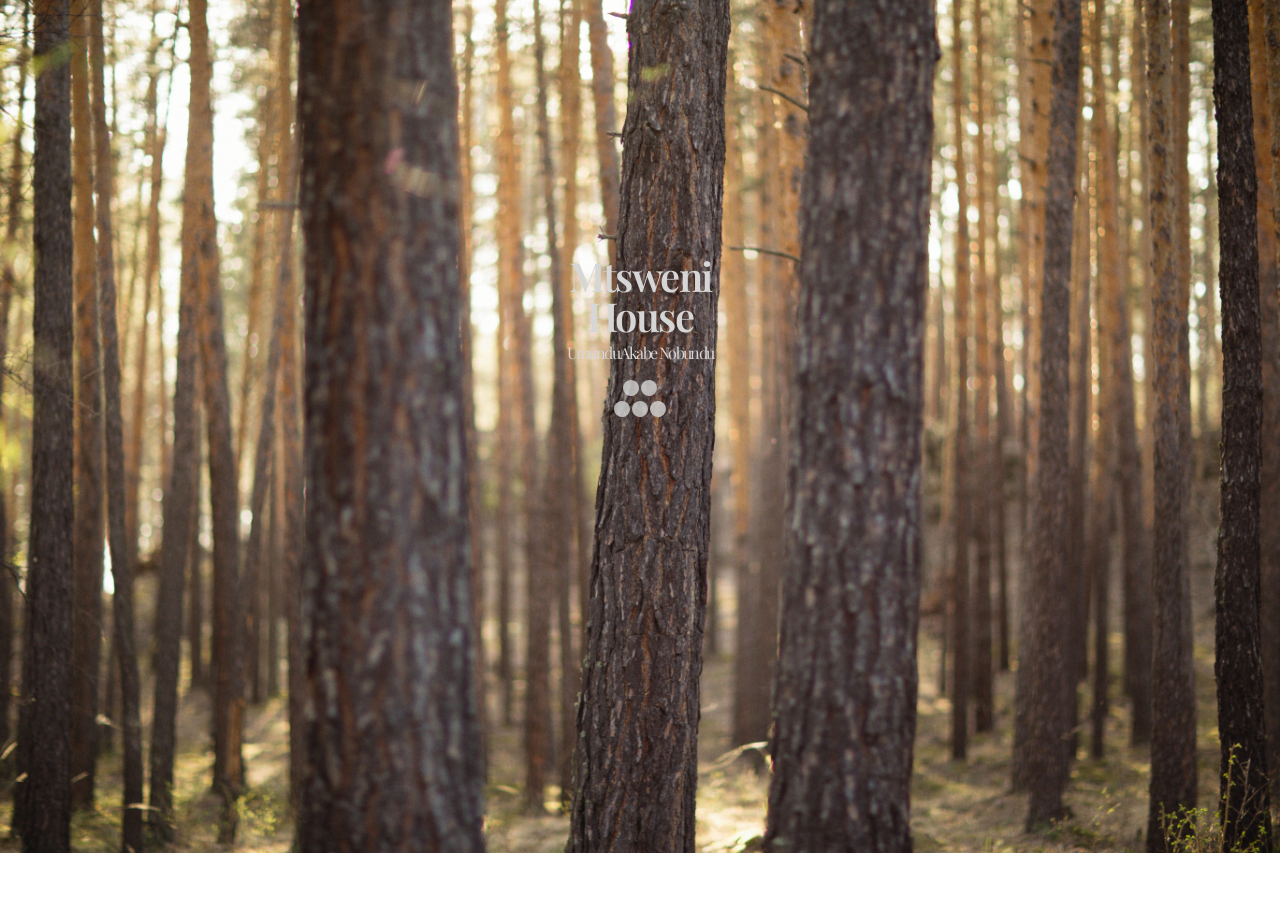
<file: index.html>
<!DOCTYPE html>
	<head>	<meta name="viewport" content="width=device-width, initial-scale=1.0">
			<meta charset="ISO-8859-1">
			<title>Home | Mtsweni House</title>
			<link rel="stylesheet"	href="mhpack/02css/00index.css"/>
			<link rel="stylesheet"	href="mhpack/02css/001indexanimation.css"/>
			</head>

	<body>	<div class="mhindex">	
			<div class="mhindexnav">	</div>
			<div class="mhindexbody">	</div>
			<div class="mhindexfooter">	</div>
			</div>
	
			<script	src="mhpack/00hub/00hub01text.js">	</script>
			<script src="mhpack/00hub/00hub02links.js">	</script>
			<script src="mhpack/00hub/00index.js">	</script>

			</body>
			</html>
</file>
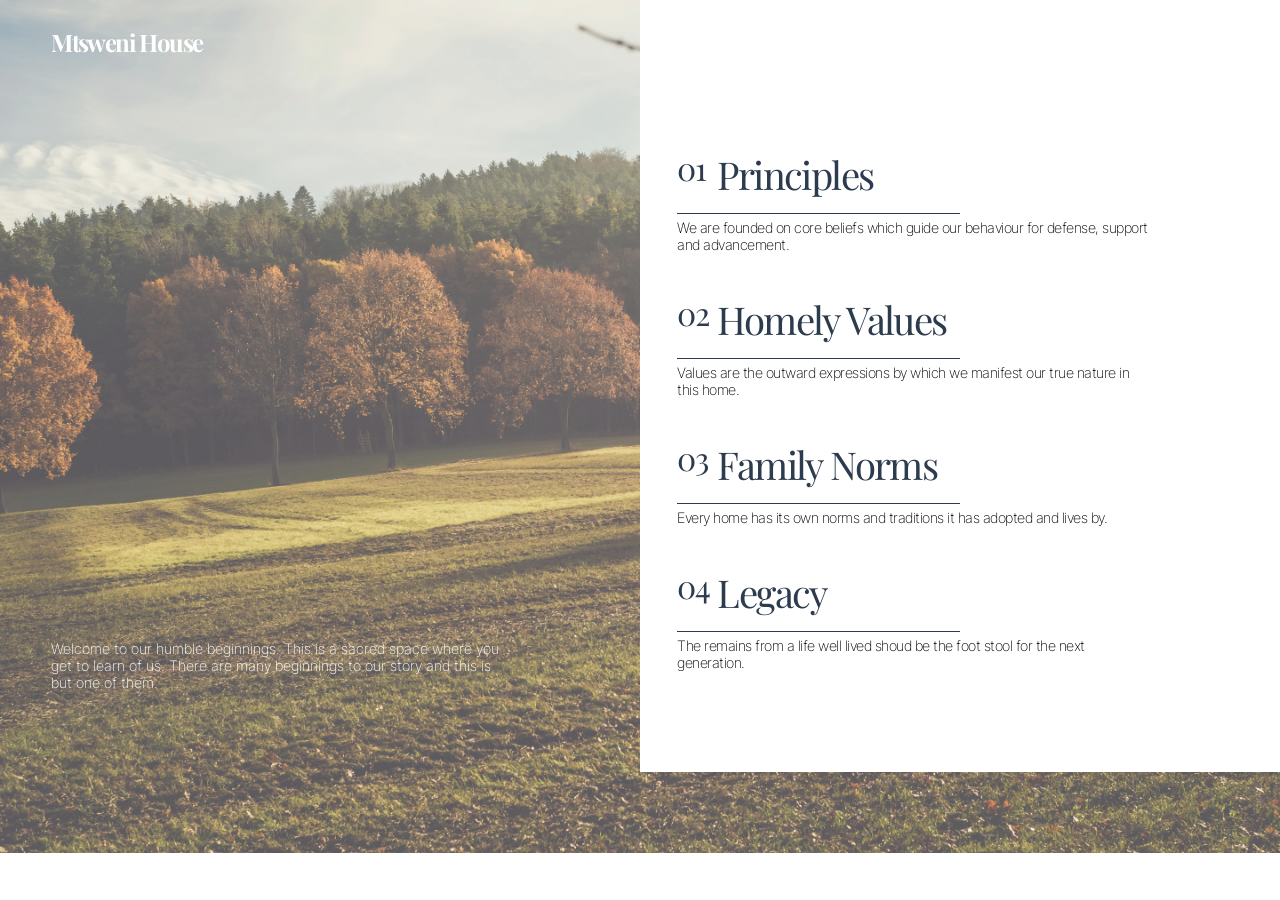
<file: mhpack/01html/01roots.html>
<!DOCTYPE html>
	<head>	<meta name="viewport" content="width=device-width, initial-scale=1.0">
			<meta charset="ISO-8859-1">
			<title>Roots | Mtsweni House</title>
			<link rel="stylesheet"	href="../02css/00index.css"/>
			<link rel="stylesheet"	href="../02css/01roots.css"/>
			</head>	

	<body>	<div class="mhindex">
			<div class="mhindexnav">	</div>
			<div class="mhrootsbody">	</div>
			<div class="mhindexfooter">	</div>
			</div>
		
			<script	src="../00hub/00hub01text.js">	</script>
			<script src="../00hub/00hub02links.js">	</script>
			<script src="../00hub/01roots.js">	</script>

			</body>
			</html>
</file>
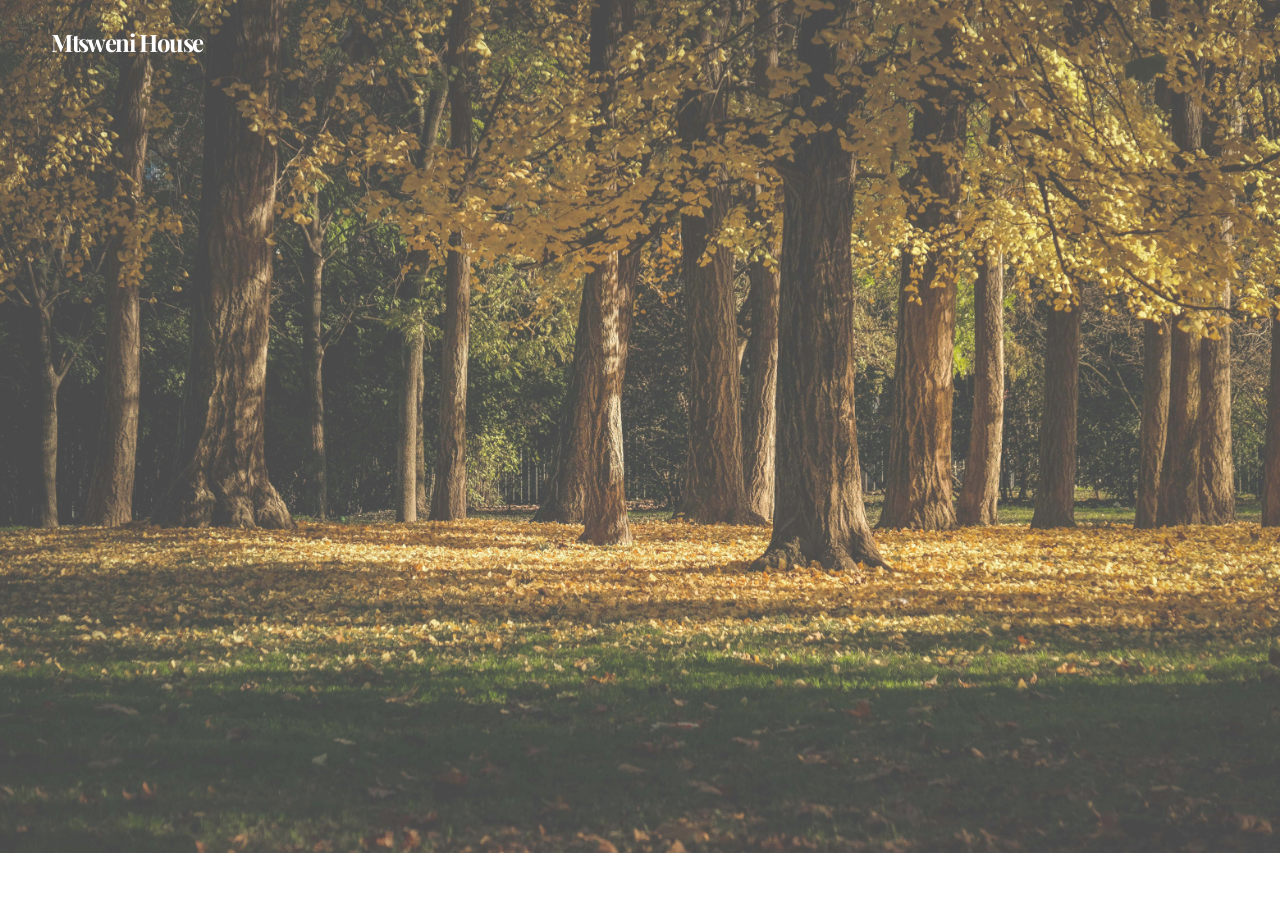
<file: mhpack/01html/02bole.html>
<!DOCTYPE html><html>
	<head>	<meta name="viewport" content="width=device-width, initial-scale=1.0">
			<meta charset="ISO-8859-1">
			<title>Bole | Mtsweni House</title>
			<link rel="stylesheet"	href="../02css/00index.css"/>
			<link rel="stylesheet"	href="../02css/02bole.css"/>
			</head>

	<body>	<div class="mhindex">	
			<div class="mhindexnav">	</div>
			<div class="mhbolebody">	</div>
			<div class="mhindexfooter">	</div>
			</div>
	
	<script	src="../00hub/00hub01text.js">	</script>
	<script src="../00hub/00hub02links.js">	</script>
	<script src="../00hub/02bole.js">	</script>

	</body>
	</html>
</file>
<file: mhpack/02css/00index.css>
@charset "ISO-8859-1";
@import url('https://fonts.googleapis.com/css2?family=Inter+Tight:ital,wght@0,100..900;1,100..900&display=swap');
@import url('https://fonts.googleapis.com/css2?family=Gabarito:wght@400..900&display=swap');
@import url('https://fonts.googleapis.com/css2?family=Nunito:ital,wght@0,200..1000;1,200..1000&display=swap');
@import url('https://fonts.googleapis.com/css2?family=Birthstone&display=swap');
@import url('https://fonts.googleapis.com/css2?family=Playfair+Display:ital,wght@0,400..900;1,400..900&display=swap');
@import url("https://cdn.jsdelivr.net/npm/bootstrap-icons@1.13.1/font/bootstrap-icons.min.css");

* {		margin:0;width:100%;transition:all .25s ease-in-out;overflow:hidden;text-decoration:none;list-style:none;box-sizing:border-box;
		font-family:"Playfair Display",serif;letter-spacing:-.1rem;}

h1 {	color:#2c3b4d;}

	@media (max-width: 1920px) and (min-width: 100px) {	}

	/* 00 PAGE --------------------------------------------------------------------------------------------------*/
	.mhindex {				position:relative;z-index:1;}
	.mhindexnav {			position:absolute;height:5%;z-index:5;}
	.mhindexbody {			position:absolute;height:100%;z-index:5;padding:10% 0 0 0;}
	.mhindexfooter {		position:absolute;height:100%;z-index:2;}
	/* 00 NAVIGATION --------------------------------------------------------------------------------------------------*/
	.indexnav01 {			padding:0 0;}
	/* 00 BODY --------------------------------------------------------------------------------------------------*/
	.indexbody00 {			padding:0 0 1rem 0;text-align:center;}
	.indexbody00 h1 {		font-size:2.5rem;line-height:100%;z-index:5;font-weight:600;color:#d6d6d6;}
	.indexbody00 p {		color:#d6d6d6;margin-top:.5%;}
	/*----*/
	.indexbody01 {			width:100%;padding:0 auto;text-align:center;z-index:5;}
	.indexbody01 a {		width:1rem;height:1rem;margin:0 auto;color:#d6d6d6;background-color:#d6d6d6;
							border-radius:50%;display:inline-block;opacity:80%;}
	.indexbody01 a:hover {	cursor:pointer;color:#a35139;background-color:#a35139;opacity:100%;}
	/*----*/
	.indexbody02 {			width:100%;padding:0 auto;text-align:center;z-index:5;}
	.indexbody02 a {		width:1rem;height:1rem;margin:0 auto;color:#d6d6d6;background-color:#d6d6d6;
							border-radius:50%;display:inline-block;opacity:80%;}
	.indexbody02 a:hover {	cursor:pointer;color:#a35139;background-color:#a35139;opacity:100%;}
	/* 00FOOTER --------------------------------------------------------------------------------------------------*/
	.indexfooter01 {		width:100%;}
	/* 00 BACKGROUND --------------------------------------------------------------------------------------------------*/
	.mhindex01 {			width:100%;height:100%;}
	.mhindex01 img {		width:100%;height:100%;opacity:100%;object-fit:fill;scale:1;}

/* 0000 RESPONSIVE 0000 ------------------------------------------------------------------------------------------------*/
</file>
<file: mhpack/02css/001indexanimation.css>
@keyframes 
dotpulse {	0% {	opacity:80%;scale:.75;font-size:.5rem;}
			100% {	opacity:100%;scale:1;} 
			}	

.indexbody01 a:nth-child(1) {	animation:dotpulse .75s ease-in-out 0s infinite alternate;}
.indexbody01 a:nth-child(2) {	animation:dotpulse .75s ease-in-out .5s infinite alternate;}
.indexbody02 a:nth-child(1) {	animation:dotpulse .75s ease-in-out .75s infinite alternate;}
.indexbody02 a:nth-child(2) {	animation:dotpulse .75s ease-in-out 1s infinite alternate;}
.indexbody02 a:nth-child(3) {	animation:dotpulse .75s ease-in-out 1.25s infinite alternate;}

.indexbody01 a:hover, .indexbody02 a:hover {	animation:none;}
</file>
<file: mhpack/02css/01roots.css>
/* 00 INDEX --------------------------------------------------------------------------------------------------*/
	.mhindex {				position:relative;height:100%;z-index:1;}
	.mhindexnav {			position:absolute;height:100%;z-index:5;padding:1% 2%;}
	.mhrootsbody {			position:absolute;height:100%;z-index:15;padding:0 0;}
	/* 00 NAVIGATION --------------------------------------------------------------------------------------------------*/
	.mhindexnav h1 {		font-size:150%;color:#ffffff;z-index:15;}
	

	/* 00 BODY --------------------------------------------------------------------------------------------------*/
	.mhrootsbody div {	float:left;position:relative;}
	/*-----*/
	.bodysplash {		width:50%;height:90%;z-index:1;}
	.bodysplash01 p {	width:80%;font-family:"Inter Tight", sans-serif;z-index:1;padding:100% 0 0 8%;
		font-size:90%;font-weight:200;color:#ffffff;letter-spacing:normal;}
	/*-----*/
	.bodycontent {		width:50%;height:90%;z-index:5;margin:0;padding:10% 2%;background-color:#ffffff;}
	/*-----*/
	.rootsbox {			width:80%;z-index:5;margin:20px 2%;}
	.rootsboxno {		width:40px;z-index:5;font-size:200%;font-weight:400;margin-top:-2px;}
	.rootsboxtitle {	width:50%;z-index:5;font-size:240%;font-weight:400;color:#2c3b4d;}
	.rootsboxline {		width:60%;height:.4px;z-index:5;background-color:#2c3b4d;padding:0 0 .25% 0;}
	.rootsboxdescr {	width:100%;height:fit-content;z-index:5;font-size:90%;padding:1% 0 0 0;
						font-family:"Inter Tight", sans-serif;letter-spacing:-.5px;font-weight:200;}
	.rootsboxno, 
	.rootsboxtitle {		float:left;height:65px;}

	/* 00 BACKGROUND --------------------------------------------------------------------------------------------------*/
	.mhindex01 {			width:100%;height:100%;background-color:#ffffff;opacity:.8;}
	.mhindex01 img {		width:100%;height:10%;opacity:100%;object-fit:fill;scale:1;}

	/* 0000 RESPONSIVE 0000 ------------------------------------------------------------------------------------------------*/
</file>
<file: mhpack/02css/02bole.css>
/* 00 INDEX --------------------------------------------------------------------------------------------------*/
	.mhindex {				position:relative;height:100%;z-index:1;}
	.mhindexnav {			position:absolute;height:100%;z-index:5;padding:1% 2%;}
	.mhbolebody {			position:absolute;height:100%;z-index:15;padding:0 0;}
	/* 00 NAVIGATION --------------------------------------------------------------------------------------------------*/
	.mhindexnav h1 {		font-size:150%;color:#ffffff;z-index:15;}
	

	/* 00 BODY --------------------------------------------------------------------------------------------------*/
	.mhbolebody div {	position:relative;}
	/*-----*/
	.bodysplash {		width:50%;height:90%;z-index:1;}
	.bodysplash01 p {	width:80%;font-family:"Inter Tight", sans-serif;z-index:1;padding:100% 0 0 8%;
		font-size:90%;font-weight:200;color:#ffffff;letter-spacing:normal;}
	/*-----*/
	.bolebody01 {		width:50%;height:90%;z-index:5;margin:0;padding:10% 2%;background-color:#ffffff;}
	/*-----*/
	.rootsbox {			width:80%;z-index:5;margin:20px 2%;}
	.rootsboxno {		width:40px;z-index:5;font-size:200%;font-weight:400;margin-top:-2px;}
	.rootsboxtitle {	width:50%;z-index:5;font-size:240%;}
	.rootsboxline {		width:60%;height:.5px;z-index:5;background-color:#2c3b4d;padding:0 0 .25% 0;}
	.rootsboxdescr {	width:100%;height:fit-content;z-index:5;font-size:90%;padding:1% 0 0 0;
						font-family:"Inter Tight", sans-serif;letter-spacing:-.5px;font-weight:200;}
	.rootsboxno, 
	.rootsboxtitle {		float:left;height:65px;}

	/* 00 BACKGROUND --------------------------------------------------------------------------------------------------*/
	.mhindex01 {			width:100%;height:100%;background-color:#ffffff;opacity:.8;}
	.mhindex01 img {		width:100%;height:10%;opacity:100%;object-fit:fill;scale:1;}

	/* 0000 RESPONSIVE 0000 ------------------------------------------------------------------------------------------------*/
</file>
